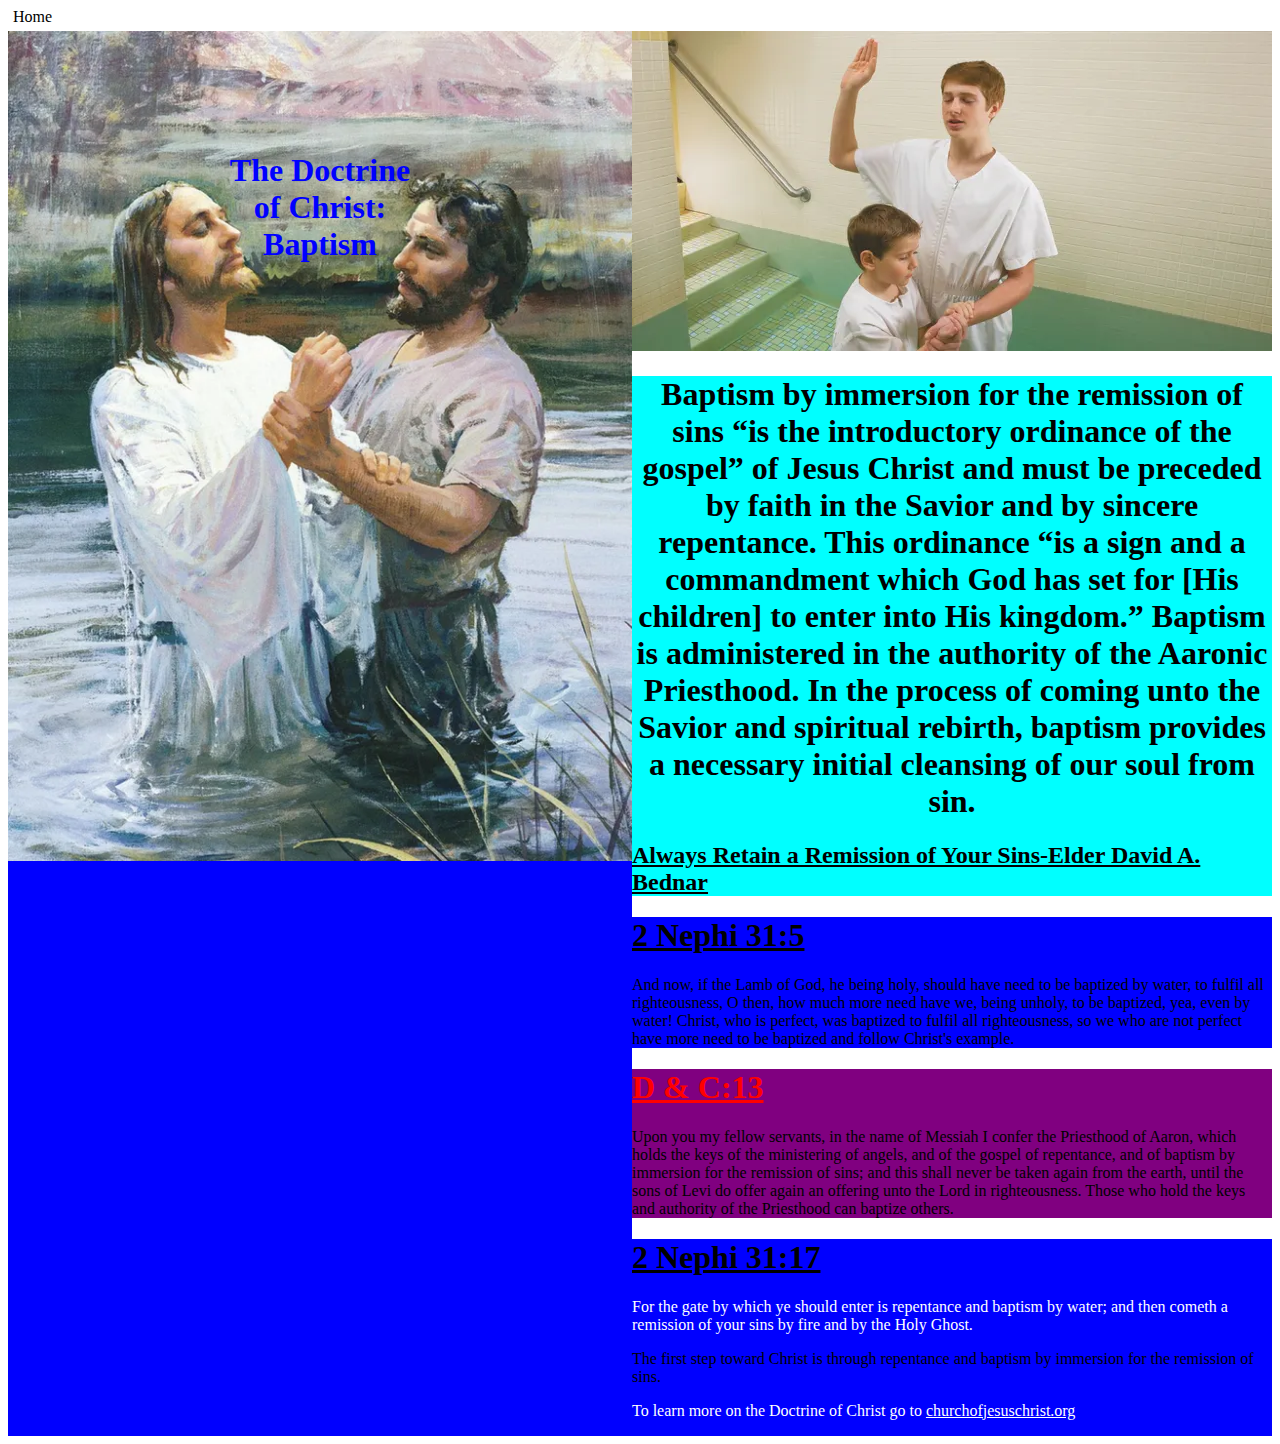
<file: index.html>
<!DOCTYPE html>
<html lang="en">
<head>
    <meta charset="UTF-8">
    <meta name="viewport" content="width=device-width, initial-scale=1.0">
    <title>The Doctrine of Christ: Baptism</title>
    <link rel="stylesheet" href="styles/style.css">
</head>
<body>
    <div id="content">
    <header>
        <nav>
            <a href="index.html">Home</a>
        </nav>
    </header>
    <div id="baptisms1">
        <div id="baptisms1-box">
            <img id="baptisms1-img" src="images/baptisms1.webp">  
    </div>
    <section id="baptisms1-msg">
        <h1 class="home-title">The Doctrine of Christ: Baptism</h1>
    </section>
    <main class="home-grid">
        <section class="baptism-img2">
            <img src="images/baptisms2.webp">
        </section>
        <div id="background1"></div>
        <section id="quote">
            <h1>Baptism by immersion for the remission of sins “is the introductory ordinance of the gospel” of Jesus Christ and must be preceded by faith in the Savior and by sincere repentance. This ordinance “is a sign and a commandment which God has set for [His children] to enter into His kingdom.” Baptism is administered in the authority of the Aaronic Priesthood. In the process of coming unto the Savior and spiritual rebirth, baptism provides a necessary initial cleansing of our soul from sin.</h1>
            <h2 class="link1"><a href="https://www.churchofjesuschrist.org/study/general-conference/2016/04/always-retain-a-remission-of-your-sins?lang=eng">Always Retain a Remission of Your Sins-Elder David A. Bednar</a></h2>
        </section>
        <div id="backgroud">
        <section id="scriptures1">
            <h1><a href="https://www.churchofjesuschrist.org/study/scriptures/bofm/2-ne/31?lang=eng">2 Nephi 31:5</a></h1><p2>And now, if the Lamb of God, he being holy, should have need to be baptized by water, to fulfil all righteousness, O then, how much more need have we, being unholy, to be baptized, yea, even by water!</p2>
            <p3>Christ, who is perfect, was baptized to fulfil all righteousness, so we who are not perfect have more need to be baptized and follow Christ's example.</p3>
        </section>
        <section id="scriptures2">
            <h1><a href="https://www.churchofjesuschrist.org/study/scriptures/dc-testament/dc/13?lang=eng">D & C:13</a></h1><p2>Upon you my fellow servants, in the name of Messiah I confer the Priesthood of Aaron, which holds the keys of the ministering of angels, and of the gospel of repentance, and of baptism by immersion for the remission of sins; and this shall never be taken again from the earth, until the sons of Levi do offer again an offering unto the Lord in righteousness.</p2>
            <p3>Those who hold the keys and authority of the Priesthood can baptize others.</p>
        </section>
        <section id="scriptures3">
            <h1><a href="https://www.churchofjesuschrist.org/study/scriptures/bofm/2-ne/31?lang=eng">2 Nephi 31:17</a></h1><p>For the gate by which ye should enter is repentance and baptism by water; and then cometh a remission of your sins by fire and by the Holy Ghost.</p>
            <p3>The first step toward Christ is through repentance and baptism by immersion for the remission of sins.</p3>
        </section>
        </div>
    </main>
<footer>
    <p>To learn more on the Doctrine of Christ go to <a href="https://www.churchofjesuschrist.org/?lang=eng">churchofjesuschrist.org </a></p>
</footer>
</body>
</html>
</file>
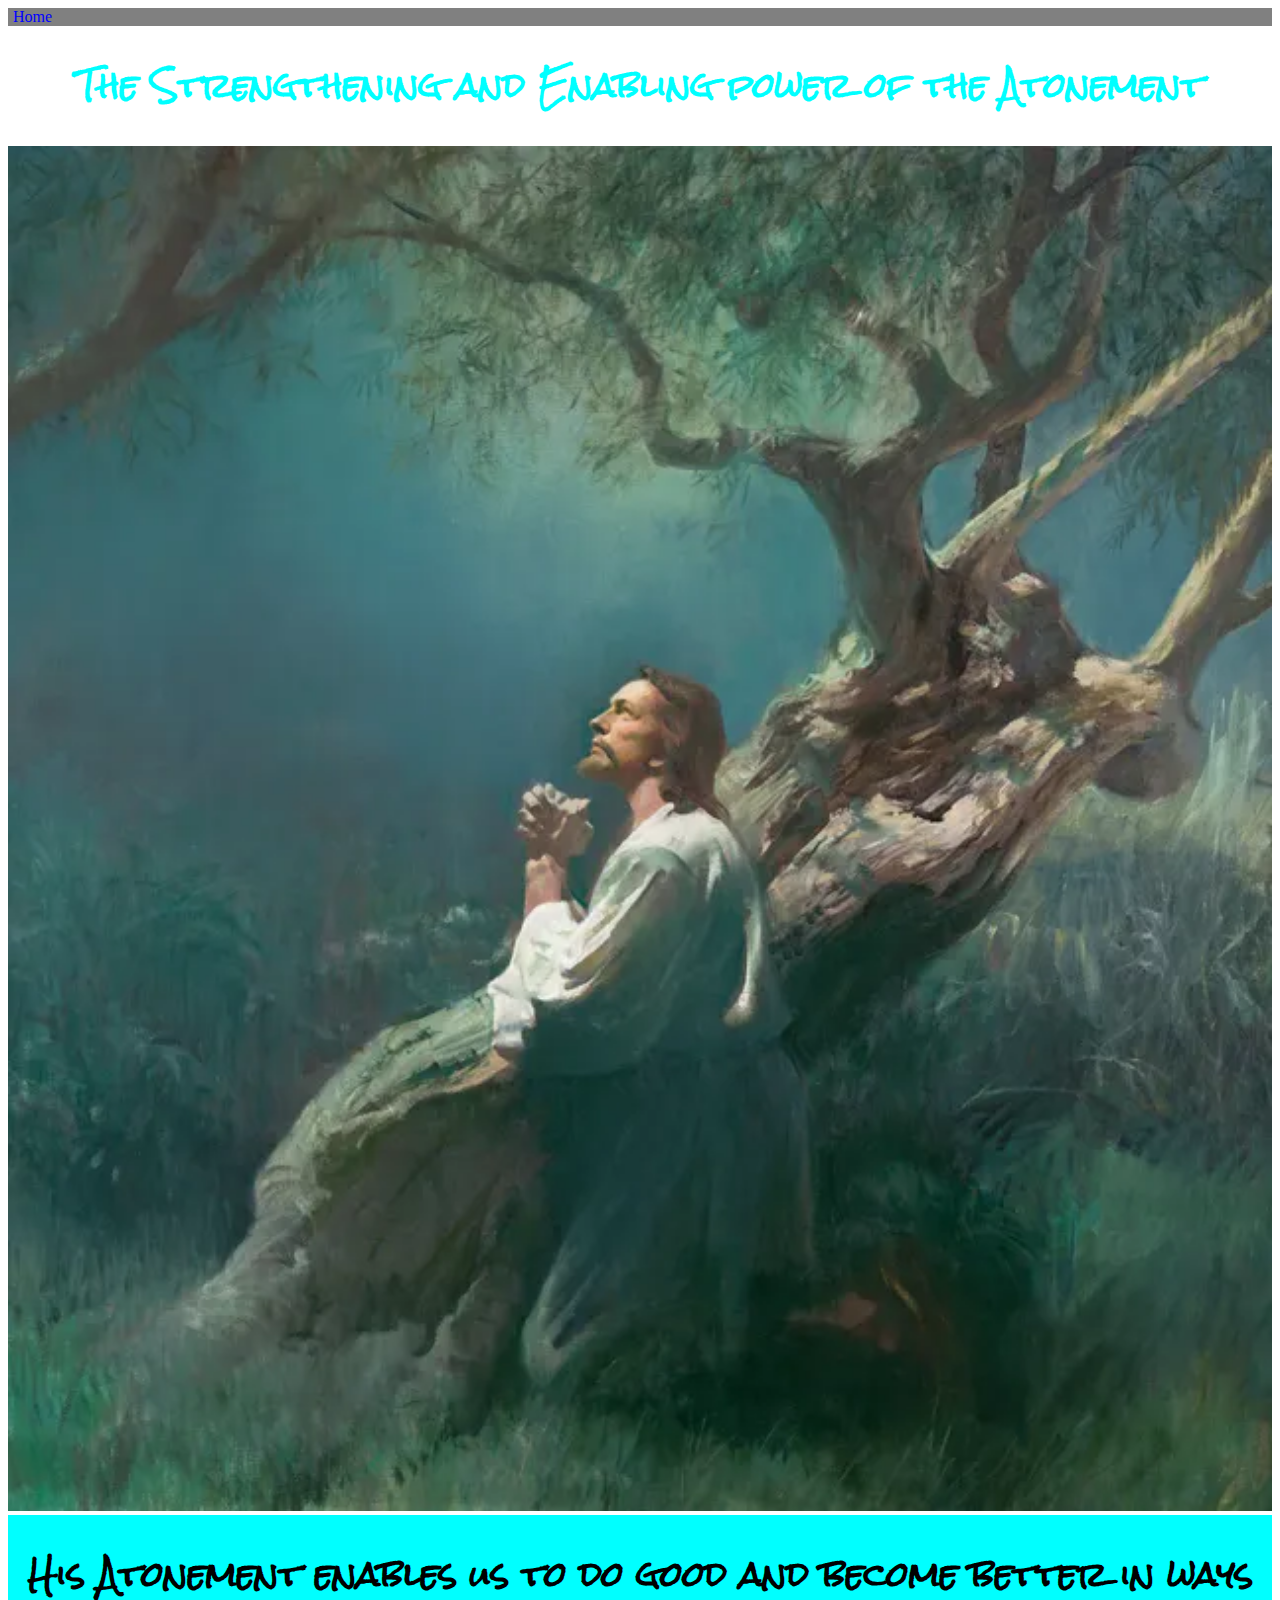
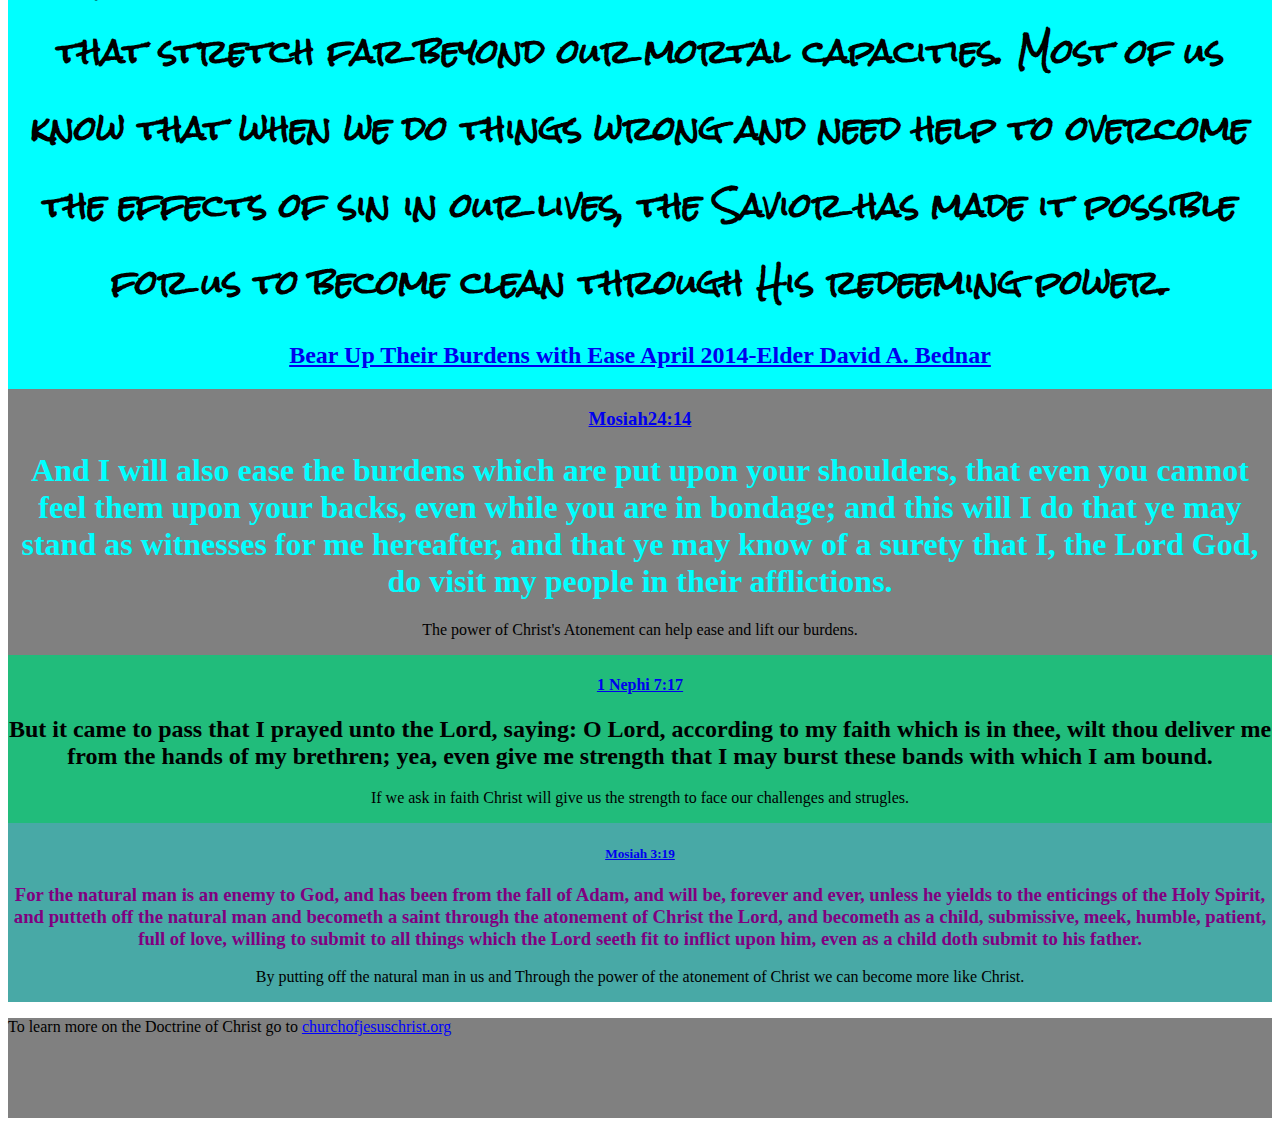
<file: index2.html>
<!DOCTYPE html>
<html lang="en">
<head>
    <meta charset="UTF-8">
    <meta name="viewport" content="width=device-width, initial-scale=1.0">
    <title>The Strengthening and Enabling power of the Atonement</title>
    <link rel="stylesheet" href="styles/styles.css">
</head>
<body>
    <div id="content">
        <header>
            <nav>
                <a href="index2.html">Home</a>
            </nav>
        </header>
    </div>
    <section id="Atonement-msg">
        <h1 class="home-title">The Strengthening and Enabling power of the Atonement</h1>
    </section>
    <div id="Atonement">
        <div id="Atonement-box">
            <img id="Atonment-img" src="images\christ_in_gethsemane.webp">
    </div>
    
    <main class="home-grid">
        <div id="background"></div>
        <section id="quote2">
        <h1>His Atonement enables us to do good and become better in ways that stretch far beyond our mortal capacities. Most of us know that when we do things wrong and need help to overcome the effects of sin in our lives, the Savior has made it possible for us to become clean through His redeeming power.</h1>
        <h2 class="link2"><a href="https://www.churchofjesuschrist.org/study/general-conference/2014/04/bear-up-their-burdens-with-ease?lang=eng#title3">Bear Up Their Burdens with Ease April 2014-Elder David A. Bednar</a></h2>
        </section>
        <div id="backgroud"></div>
        <section id="text1">
            <h3><a href="https://www.churchofjesuschrist.org/study/scriptures/bofm/mosiah/24?lang=eng&id=p10-p16#p10">Mosiah24:14</a></h3>
            <h1>And I will also ease the burdens which are put upon your shoulders, that even you cannot feel them upon your backs, even while you are in bondage; and this will I do that ye may stand as witnesses for me hereafter, and that ye may know of a surety that I, the Lord God, do visit my people in their afflictions.</h1>
            <p>The power of Christ's Atonement can help ease and lift our burdens.</p>
        </section>
        <div id="backgroud2"></div>
        <section id="text2">
            <h4><a href="https://www.churchofjesuschrist.org/study/scriptures/bofm/1-ne/7?lang=eng&id=p16-p20#p16">1 Nephi 7:17</a></h4>
            <h2>But it came to pass that I prayed unto the Lord, saying: O Lord, according to my faith which is in thee, wilt thou deliver me from the hands of my brethren; yea, even give me strength that I may burst these bands with which I am bound.</h2>
            <p>If we ask in faith Christ will give us the strength to face our  challenges and strugles.</p>
        </section>
        <div id="backgroud3"></div>
        <section id="text3">
            <h5><a href ="https://www.churchofjesuschrist.org/study/scriptures/bofm/mosiah/3?lang=eng&id=p19#p19">Mosiah 3:19</a></h5>
            <h3>For the natural man is an enemy to God, and has been from the fall of Adam, and will be, forever and ever, unless he yields to the enticings of the Holy Spirit, and putteth off the natural man and becometh a saint through the atonement of Christ the Lord, and becometh as a child, submissive, meek, humble, patient, full of love, willing to submit to all things which the Lord seeth fit to inflict upon him, even as a child doth submit to his father.</h3>
            <p>By putting off the natural man in us and Through the power of the atonement of Christ we can become more like Christ.</p>
        </section>
    </main>
        <footer>
            <p>To learn more on the Doctrine of Christ go to <a href="https://www.churchofjesuschrist.org/?lang=eng">churchofjesuschrist.org </a></p>
        </footer>
</body>
</html>
</file>
<file: styles/style.css>
div #content{
    max-width: 1600px;
    margin: 0 auto;
}
.home-title{
    font-size: 2em;
    color: blue;
}
header{
    background-color:white;
    display: grid;
    grid-template-columns: 1fr 3fr 1fr;
}
nav a{
    text-align: center;
    color: black;
    text-decoration: none;
    padding: 5px;
}
nav a:hover{
    background-color:white;
    color: blue;
}
#baptisms1{
    display: grid;
    grid-template-columns: repeat(4, 1fr);
    margin-top: 5px;
}
#baptisms1-box{
    grid-column: 1/4;
    grid-row: 1/3;
    z-index: -1;
    background-color: blue;
}
#baptisms1-msg{
    grid-column: 2/3;
    grid-row: 1/3;
    margin-top: 100px;
}
#baptisms1-img{
    width: 100%;
}
#baptisms1-msg h1{
    text-align: center;
    color: blue;
}
main home-grid section{
    display: grid;
    grid-template-columns: repeat(4, 1fr);
}
#baptism-img2{
    grid-column: 1/2;
}
#quote{
    background-color: aqua;
}
#quote h1{
    text-align: center;
    grid-column: 3/4;
}
.link1 a{
    color: black;
}
.link1 a:hover{
    color: blue;
}
#scriptures1 a{
    color: black;
}
#scriptures1 a:hover{
    color: purple;
}
#scriptures1{
    background-color: blue;
}
#scriptures1 p{
    color: white;
}
#scriptures2{
    background-color: purple;
}
#scriptures2 p{
    color: white;
}
#scriptures2 a{
    color: red;
}
#scriptures2 a:hover{
    color: blue;
}
#scriptures3{
    background-color: blue;
}
#scriptures3 p{
    color: white;
}
#scriptures3 a{
    color: black;
}
#scriptures3 a:hover{
    color: purple;
}
footer{
    background-color: blue;
}
footer p{
    color: white;
}
footer a{
    color: white;
}
footer a:hover{
    color: yellow;
}
</file>
<file: styles/styles.css>
@import url('https://fonts.googleapis.com/css?family=Rock+Salt|Lato');
div #content{
    max-width: 1600px;
    margin: 0 auto;
}
.home-title{
    font-family: 'Rock Salt', Arial, sans-serif;
    font-size: 2em;
    color: aqua;
    text-align: center;
    
}
header{
    background-color: gray;
    display: grid;
}
nav a{
    text-align: center;
    color: blue;
    text-decoration: none;
    padding: 5px;
}
nav a:hover{
    background-color: white;
    color: purple;
}
#Atonment {
    display: grid;
    grid-template-columns: 1fr, 3fr, 1fr;
    margin-top: -100px;
}
#Atonment-img{
    width: 100%;
}
#Atonment-box{
    grid-column: 1/4;
    grid-row: 1/3;
    z-index: -1;
}
#Atonment-msg{
    grid-column: 2/3;
    grid-row: 1/2;
    margin-top: 100px;
}
#Atonment-msg h1{
    text-align: center;
}
main section{
    text-align: center;
}
.home-grid{
    display: grid;
    grid-template-columns: repeat(repeat 4, 1fr);
    grid-template-rows: 1fr, 1fr, 1fr;
}
#quote2{
    background-color: aqua;
}
#quote2 h1{
    text-align: center;
    grid-column: 2/4;
    grid-row: 1;
    font-family: 'Rock Salt', Arial, sans-serif;
}
.link2 a:hover{
    color: purple;
}
#text1{
    background-color: gray;
}
#text1 h1{
    color: aqua;
}
.text1 a{
    color: blue;
}
#text1 a:hover{
    color: purple;
}
#text2{
    background-color: #21bc7b;
}
.text2 a{
    color: blue;
}
#text2 a:hover{
    color: purple;
}
#text3{
    background-color: #48A9A6;
}
#text3 h3{
    color: purple;
}
.text3 a{
    color: blue;
}
#text3 a:hover{
    color: purple;
}
footer{
    background-color: gray;
    height: 100px;
    text-align: left;
}
footer a{
    color: blue;
}
footer a:hover{
    color: purple;
}
</file>
